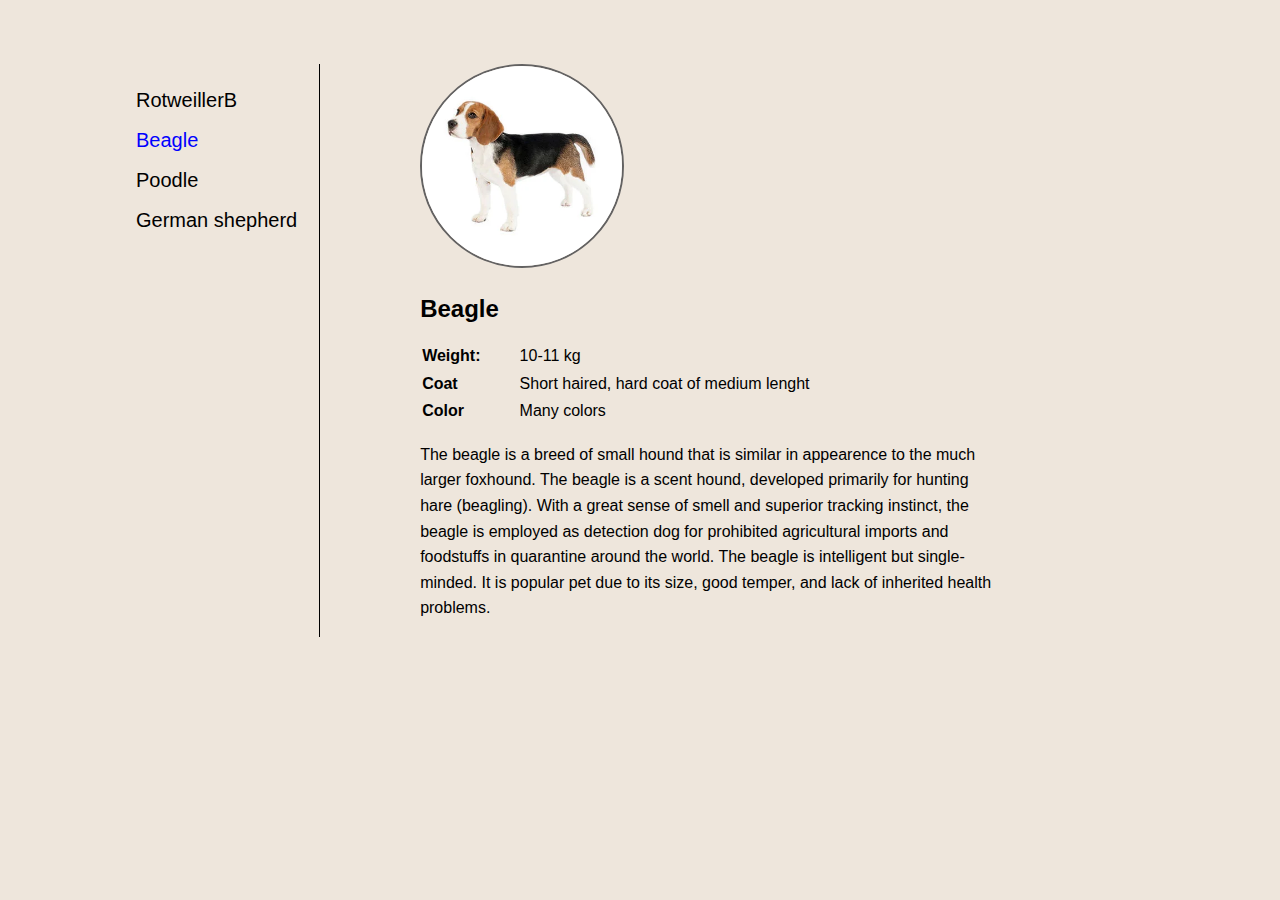
<file: index.html>
<!DOCTYPE html>
<html lang="en">

<head>
   <meta charset="UTF-8">
   <link rel="stylesheet" href="./style.css">
   <meta name="viewport" content="width=device-width, initial-scale=1.0">
   <title>Document</title>
</head>

<body>
      <div class="left-box">
         <ul>
            <li><a href="index.html" target="_blank">RotweillerB</a></li>
            <li><a class = "active" href="index.html" target="_blank">Beagle</a></li>
            <li><a href="index.html" target="_blank">Poodle</a></li>
            <li><a href="index.html" target="_blank">German shepherd</a></li>
         </ul>
      </div>

      <div class="right-box">
         <div class="image">
            <img src="beagle.png" class="w3-circle" alt="beagle">
         </div>
        
         <div class="table">
            <h2 id="Beagle">Beagle</h2>
            <table style="width:100%">
               <tr>
                  <td><strong>Weight:</strong></td>
                  <td>10-11 kg</td>
               </tr>
               <tr>
                  <td><strong>Coat</strong></td>
                  <td>Short haired, hard coat of medium lenght</td>
               </tr>
               <tr>
                  <td><strong>Color</strong></td>
                  <td>Many colors</td>
               </tr>
               </table>

         </div>


         <div class="description">
            <p>
               The beagle is a breed of small hound that is similar in appearence to the much larger foxhound. The
               beagle is a scent hound, developed primarily for hunting hare (beagling). With a great sense of smell and
               superior tracking instinct, the beagle is employed as detection dog for prohibited agricultural imports
               and foodstuffs in quarantine around the world. The beagle is intelligent but single-minded. It is popular
               pet due to its size, good temper, and lack of inherited health problems.
            </p>
         </div>
      </div>

</body>

</html>
</file>
<file: style.css>
*{
    padding: 0;
    list-style:none;
    text-decoration:none;
    color: black;
    font-family:'Roboto', sans-serif;
}
.left-box{
    width: 100%;
    margin: 0px 100px;
    padding-right: 20px;
    text-align: justify;
    border-right: 1px solid black;
}
a{
    font-size: 20px;
    line-height: 40px;
    font-weight: 500;
}
body{
    background-color: rgb(238, 230, 220);
    font-weight: normal;
    line-height: 1.6em;
    max-width: 960px;
    display: flex;
      
}

img
{
    width: 200px; 
    height: 200px;
    border-radius: 50%;
    margin-left: auto;
    border: 2px solid rgb(99, 98, 98)
    }
    
body, html{
    margin: 1rem 2px;
    padding: 1rem;
}
.active { 
    color: blue;
}
</file>
